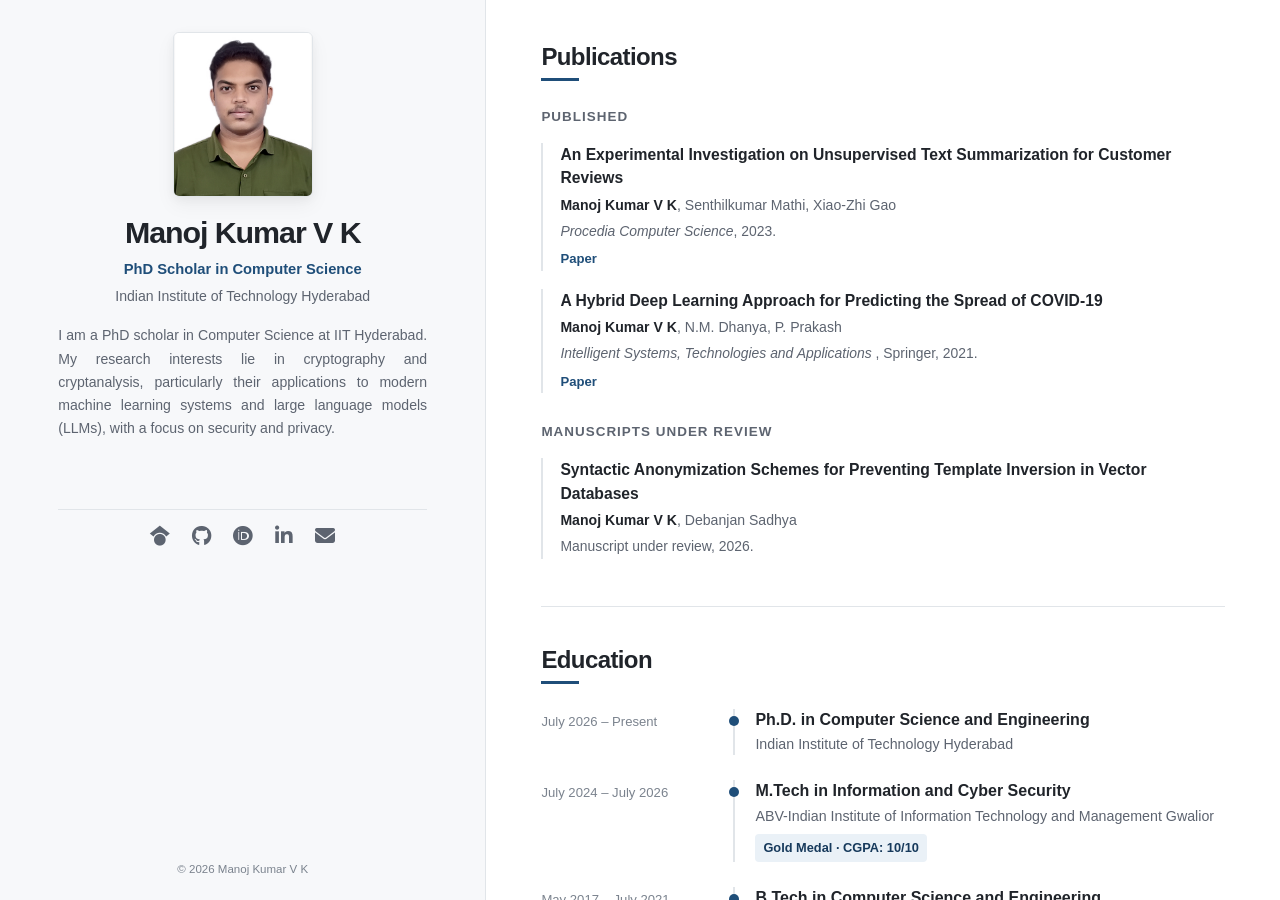
<file: index.html>
<!doctype html>
<html lang="en">
  <head>
    <meta charset="UTF-8" />
    <meta name="viewport" content="width=device-width, initial-scale=1.0" />

    <meta
      name="description"
      content="Academic website of Manoj Kumar V K, PhD Scholar in Computer Science at IIT Hyderabad."
    />

    <meta
      name="keywords"
      content="Manoj Kumar V K, IIT Hyderabad, Cryptography, Cryptanalysis, Machine Learning, Computer Science"
    />

    <meta name="author" content="Manoj Kumar V K" />

    <title>Manoj Kumar V K</title>

    <link
      rel="stylesheet"
      href="https://cdnjs.cloudflare.com/ajax/libs/font-awesome/6.7.2/css/all.min.css"
    />

    <link rel="stylesheet" href="css/style.css" />
  </head>

  <body>
    <div class="page-layout">
      <!-- =====================================================
             LEFT PROFILE / SIDEBAR
             Fixed on desktop, normal flow on mobile
        ====================================================== -->

      <aside class="profile-sidebar">
        <div class="profile-content">
          <!-- Profile Photograph -->
          <div class="profile-photo">
            <img
              src="assets/images/profile.jpg"
              alt="Portrait of Manoj Kumar V K"
            />
          </div>

          <!-- Name and Position -->
          <div class="profile-header">
            <h1>Manoj Kumar V K</h1>

            <p class="profile-role">PhD Scholar in Computer Science</p>

            <p class="profile-institution">
              Indian Institute of Technology Hyderabad
            </p>
          </div>

          <!-- Short Research Bio -->
          <div class="profile-bio">
            <p>
              I am a PhD scholar in Computer Science at IIT Hyderabad. My research interests lie in 
              cryptography and cryptanalysis, particularly their applications to modern machine 
              learning systems and large language models (LLMs), with a focus on security and privacy.
            </p>
            <br><br>
          </div>

          <!-- Academic / Social Links -->
          <nav class="profile-links" aria-label="Academic profiles">
            <a
              href="https://scholar.google.com/citations?user=tpVhzlkAAAAJ"
              target="_blank"
              rel="noopener noreferrer"
              aria-label="Google Scholar"
              title="Google Scholar"
            >
              <i class="fa-brands fa-google-scholar"></i>
            </a>

            <a
              href="https://github.com/vkmanojk/"
              target="_blank"
              rel="noopener noreferrer"
              aria-label="GitHub"
              title="GitHub"
            >
              <i class="fa-brands fa-github"></i>
            </a>

            <a
              href="https://orcid.org/0009-0004-7343-1407"
              target="_blank"
              rel="noopener noreferrer"
              aria-label="ORCID"
              title="ORCID"
            >
              <i class="fa-brands fa-orcid"></i>
            </a>

            <a
              href="https://www.linkedin.com/in/vkmanojk/"
              target="_blank"
              rel="noopener noreferrer"
              aria-label="LinkedIn"
              title="LinkedIn"
            >
              <i class="fa-brands fa-linkedin-in"></i>
            </a>

            <a
              href="mailto:vkmanojk@gmail.com"
              aria-label="Email"
              title="Email"
            >
              <i class="fa-solid fa-envelope"></i>
            </a>

            <!--
                    CV

                    <a
                        href="assets/cv/Manoj_Kumar_VK_CV.pdf"
                        target="_blank"
                        rel="noopener noreferrer"
                        aria-label="CV"
                        title="CV"
                    >
                        <i class="fa-solid fa-file-lines"></i>
                    </a>
                    -->
          </nav>

          <!-- Sidebar Footer -->
          <footer class="sidebar-footer">
            <p>
              &copy;
              <span id="current-year">2026</span>
              Manoj Kumar V K
            </p>
          </footer>
        </div>
      </aside>

      <!-- =====================================================
             RIGHT CONTENT
             This is the main scrollable academic content
        ====================================================== -->

      <main class="main-content">
        <!-- =================================================
                 Publications
            ================================================== -->

        <section id="publications" class="content-section">
          <h2>Publications</h2>

          <!-- Published Work -->

          <div class="content-group">
            <h3 class="group-title">Published</h3>

            <!-- Publication 1 -->

            <article class="publication">
              <p class="publication-title">
                An Experimental Investigation on Unsupervised Text Summarization
                for Customer Reviews
              </p>

              <p class="publication-authors">
                <strong>Manoj Kumar V K</strong>, Senthilkumar Mathi, Xiao-Zhi
                Gao
              </p>

              <p class="publication-venue">
                <em>Procedia Computer Science</em>, 2023.
              </p>

              <div class="publication-links">
                <a
                  href="https://www.sciencedirect.com/science/article/pii/S1877050923001473"
                  target="_blank"
                  rel="noopener noreferrer"
                >
                  Paper
                </a>
              </div>
            </article>

            <!-- Publication 2 -->

            <article class="publication">
              <p class="publication-title">
                A Hybrid Deep Learning Approach for Predicting the Spread of
                COVID-19
              </p>

              <p class="publication-authors">
                <strong>Manoj Kumar V K</strong>, N.M. Dhanya, P. Prakash
              </p>

              <p class="publication-venue">
                <em> Intelligent Systems, Technologies and Applications </em>,
                Springer, 2021.
              </p>

              <div class="publication-links">
                <a
                  href="https://link.springer.com/chapter/10.1007/978-981-16-0730-1_13"
                  target="_blank"
                  rel="noopener noreferrer"
                >
                  Paper
                </a>
              </div>
            </article>
          </div>

          <!-- Manuscripts Under Review -->

          <div class="content-group">
            <h3 class="group-title">Manuscripts Under Review</h3>

            <article class="publication">
              <p class="publication-title">
                Syntactic Anonymization Schemes for Preventing Template
                Inversion in Vector Databases
              </p>

              <p class="publication-authors">
                <strong>Manoj Kumar V K</strong>, Debanjan Sadhya
              </p>

              <p class="publication-venue">Manuscript under review, 2026.</p>
            </article>
          </div>
        </section>

        <!-- =================================================
                 Education
            ================================================== -->

        <section id="education" class="content-section">
          <h2>Education</h2>

          <div class="education-list">
            <!-- PhD -->

            <article class="education-item">
              <div class="education-year">July 2026 &ndash; Present</div>

              <div class="education-details">
                <h3>Ph.D. in Computer Science and Engineering</h3>

                <p class="institution">
                  Indian Institute of Technology Hyderabad
                </p>
              </div>
            </article>

            <!-- M.Tech -->

            <article class="education-item">
              <div class="education-year">July 2024 &ndash; July 2026</div>

              <div class="education-details">
                <h3>M.Tech in Information and Cyber Security</h3>

                <p class="institution">
                  ABV-Indian Institute of Information Technology and Management
                  Gwalior
                </p>

                <p class="achievement">Gold Medal &middot; CGPA: 10/10</p>
              </div>
            </article>

            <!-- B.Tech -->

            <article class="education-item">
              <div class="education-year">May 2017 &ndash; July 2021</div>

              <div class="education-details">
                <h3>B.Tech in Computer Science and Engineering</h3>

                <p class="institution">
                  Amrita Vishwa Vidyapeetham, Coimbatore
                </p>

                <p class="achievement">
                  Institute Rank: 10 &middot; CGPA: 9.40/10 
                </p>
              </div>
            </article>
          </div>
        </section>

        <!-- =================================================
                 Teaching
            ================================================== -->

        <section id="teaching" class="content-section">
  <h2>Teaching</h2>

  <div class="teaching-list">

    <!-- IIT Hyderabad -->

    <article class="teaching-item">
      <div class="teaching-header">
        <div>
          <h3>Teaching Assistant</h3>
          <p class="institution">IIT Hyderabad</p>
        </div>

        <span class="teaching-year">2026 &ndash; Present</span>
      </div>

      <div class="semester">
        <span class="course-name">ID1063: Introduction to Programming</span>
        <span class="semester-year">Jul&ndash;Nov 2026</span>
      </div>
    </article>

    <!-- ABV-IIITM -->

    <article class="teaching-item">
      <div class="teaching-header">
        <div>
          <h3>Teaching Assistant</h3>

          <p class="institution">ABV-IIITM Gwalior</p>
        </div>

        <span class="teaching-year">2024 &ndash; 2026</span>
      </div>

      <p class="teaching-description">
        Conducted tutorials and laboratory sessions across several
        undergraduate courses during my M.Tech.
      </p>

      <ul class="course-list">
        <li>Data Structures and Algorithms</li>
        <li>Software Engineering Lab</li>
        <li>Fundamentals of Cryptography</li>
        <li>Database Management Systems Lab</li>
        <li>Data Structures Lab</li>
        <li>Digital Forensics Lab</li>
        <li>C Programming Lab</li>
      </ul>
    </article>

    <!-- Amrita -->

    <article class="teaching-item">
      <div class="teaching-header">
        <div>
          <h3>Teaching Assistant</h3>

          <p class="institution">
            Amrita Vishwa Vidyapeetham, Coimbatore
          </p>
        </div>

        <span class="teaching-year">2020 &ndash; 2021</span>
      </div>

      <p class="teaching-description">
        Conducted tutorials in Data Structures and Algorithms and
        laboratory sessions in Computer Programming during the final
        year of my B.Tech.
      </p>
    </article>

    <!-- Outreach -->

    <article class="teaching-item">
      <div class="teaching-header">
        <div>
          <h3>Educational Outreach</h3>

          <p class="institution">Volunteer Teaching</p>
        </div>
      </div>

      <p class="teaching-description">
        Volunteered in educational initiatives teaching school children
        through non-profit organizations, such as U&amp;I.
      </p>
    </article>

  </div>
</section>
      </main>
    </div>

    <script src="js/main.js"></script>
  </body>
</html>
</file>
<file: css/style.css>
/* =========================================================
   Manoj Kumar V K — Academic Portfolio
   Two-column academic layout
========================================================= */

/* ---------------------------------------------------------
   1. Variables
--------------------------------------------------------- */

:root {
  --bg: #ffffff;
  --sidebar-bg: #f7f8fa;

  --text: #20242a;
  --text-secondary: #5d6470;
  --text-light: #7b838e;

  --accent: #1f4e79;
  --accent-dark: #173a5c;
  --accent-light: #eaf1f7;

  --border: #e1e5e9;

  --sidebar-width: 38%;
  --content-max-width: 780px;

  --transition: 0.2s ease;
}

/* ---------------------------------------------------------
   2. Reset / Base
--------------------------------------------------------- */

* {
  margin: 0;
  padding: 0;
  box-sizing: border-box;
}

html {
  scroll-behavior: smooth;
}

body {
  font-family:
    Inter,
    -apple-system,
    BlinkMacSystemFont,
    "Segoe UI",
    Roboto,
    Helvetica,
    Arial,
    sans-serif;

  background: var(--bg);
  color: var(--text);

  font-size: 16px;
  line-height: 1.7;

  -webkit-font-smoothing: antialiased;
  text-rendering: optimizeLegibility;

  overflow: hidden;
}

img {
  display: block;
  max-width: 100%;
}

a {
  color: var(--accent);
  text-decoration: none;

  transition: color var(--transition);
}

a:hover {
  color: var(--accent-dark);
}

/* ---------------------------------------------------------
   3. Main Page Layout
--------------------------------------------------------- */

.page-layout {
  display: grid;

  grid-template-columns: minmax(350px, var(--sidebar-width)) minmax(0, 1fr);

  height: 100vh;
  height: 100dvh;

  overflow: hidden;
}

/* =========================================================
   LEFT PROFILE SIDEBAR
========================================================= */

.profile-sidebar {
  height: 100vh;
  height: 100dvh;

  background: var(--sidebar-bg);

  border-right: 1px solid var(--border);

  overflow: hidden;
}

.profile-content {
  width: min(76%, 400px);
  height: 100%;

  margin: 0 auto;
  padding: 32px 0 20px;

  display: flex;
  flex-direction: column;

  text-align: center;
}

/* ---------------------------------------------------------
   4. Profile Photograph
--------------------------------------------------------- */

.profile-photo {
  display: flex;
  justify-content: center;

  margin-bottom: 18px;
}

.profile-photo img {
  width: 140px;
  height: 165px;

  object-fit: cover;
  object-position: center;

  border: 1px solid var(--border);
  border-radius: 6px;

  box-shadow:
    0 3px 10px rgba(0, 0, 0, 0.04),
    0 8px 20px rgba(0, 0, 0, 0.05);
}

/* ---------------------------------------------------------
   5. Profile Header
--------------------------------------------------------- */

.profile-header {
  margin-bottom: 18px;

  text-align: center;
}

.profile-header h1 {
  margin-bottom: 7px;

  color: var(--text);

  font-size: 1.9rem;
  line-height: 1.15;

  font-weight: 700;
  letter-spacing: -0.035em;
}

.profile-role {
  margin-bottom: 4px;

  color: var(--accent);

  font-size: 0.92rem;
  font-weight: 600;
}

.profile-institution {
  color: var(--text-secondary);

  font-size: 0.88rem;
  line-height: 1.45;
}

/* ---------------------------------------------------------
   6. Profile Bio
--------------------------------------------------------- */

.profile-bio {
  width: 100%;
  max-width: 370px;

  margin: 0 auto 14px;

  text-align: justify;
}

.profile-bio p {
  color: var(--text-secondary);

  font-size: 0.88rem;
  line-height: 1.65;

  text-align: justify;
}

/* ---------------------------------------------------------
   7. Profile Links
--------------------------------------------------------- */

.profile-links {
  display: flex;
  justify-content: center;
  align-items: center;
  flex-wrap: wrap;

  gap: 22px;

  padding-top: 16px;

  border-top: 1px solid var(--border);

  text-align: center;
}

.profile-links a {
  display: inline-flex;
  align-items: center;
  justify-content: center;

  color: var(--text-secondary);

  font-size: 1.25rem;

  transition:
    color var(--transition),
    transform var(--transition);
}

.profile-links a:hover {
  color: var(--accent);

  text-decoration: none;

  transform: translateY(-2px);
}

/* ---------------------------------------------------------
   8. Sidebar Footer
--------------------------------------------------------- */

.sidebar-footer {
  margin-top: auto;
  padding-top: 15px;

  text-align: center;
}

.sidebar-footer p {
  color: var(--text-light);

  font-size: 0.72rem;
}

/* =========================================================
   RIGHT CONTENT
========================================================= */

.main-content {
  height: 100vh;
  height: 100dvh;

  overflow-y: auto;
  overflow-x: hidden;

  scroll-behavior: smooth;

  padding: 42px 55px 55px;
}

.main-content > * {
  width: 100%;
  max-width: var(--content-max-width);

  margin-left: auto;
  margin-right: auto;
}

/* ---------------------------------------------------------
   9. Content Sections
--------------------------------------------------------- */

.content-section {
  margin-bottom: 38px;
  padding-bottom: 42px;

  border-bottom: 1px solid var(--border);
}

.content-section:last-child {
  margin-bottom: 0;
  padding-bottom: 15px;

  border-bottom: none;
}

.content-section > h2 {
  position: relative;

  margin-bottom: 25px;
  padding-bottom: 9px;

  color: var(--text);

  font-size: 1.5rem;
  line-height: 1.25;

  font-weight: 700;
  letter-spacing: -0.025em;
}

.content-section > h2::after {
  content: "";

  position: absolute;

  left: 0;
  bottom: 0;

  width: 38px;
  height: 3px;

  background: var(--accent);
}

/* ---------------------------------------------------------
   10. General Content Groups
--------------------------------------------------------- */

.content-group {
  margin-bottom: 28px;
}

.content-group:last-child {
  margin-bottom: 0;
}

.group-title {
  margin-bottom: 14px;

  color: var(--text-secondary);

  font-size: 0.84rem;
  font-weight: 650;

  text-transform: uppercase;
  letter-spacing: 0.075em;
}

/* =========================================================
   PUBLICATIONS
========================================================= */

.publication {
  position: relative;

  margin-bottom: 18px;
  padding-left: 17px;

  border-left: 2px solid var(--border);

  transition: border-color var(--transition);
}

.publication:last-child {
  margin-bottom: 0;
}

.publication:hover {
  border-left-color: var(--accent);
}

.publication-title {
  margin-bottom: 4px;

  color: var(--text);

  font-size: 0.98rem;
  font-weight: 650;
  line-height: 1.5;
}

.publication-authors {
  margin-bottom: 2px;

  color: var(--text-secondary);

  font-size: 0.88rem;
}

.publication-authors strong {
  color: var(--text);

  font-weight: 600;
}

.publication-venue {
  margin-bottom: 5px;

  color: var(--text-secondary);

  font-size: 0.87rem;
}

.publication-links {
  display: flex;
  flex-wrap: wrap;

  gap: 12px;
}

.publication-links a {
  font-size: 0.82rem;
  font-weight: 650;
}

.publication-links a:hover {
  text-decoration: underline;
  text-underline-offset: 3px;
}

/* =========================================================
   EDUCATION
========================================================= */

.education-list {
  display: flex;
  flex-direction: column;

  gap: 25px;
}

.education-item {
  display: grid;

  grid-template-columns: 165px minmax(0, 1fr);

  gap: 27px;
}

.education-year {
  padding-top: 3px;

  color: var(--text-light);

  font-size: 0.82rem;
  font-weight: 500;
  line-height: 1.5;
}

.education-details {
  position: relative;

  padding-left: 20px;

  border-left: 2px solid var(--border);
}

.education-details::before {
  content: "";

  position: absolute;

  left: -6px;
  top: 7px;

  width: 10px;
  height: 10px;

  background: var(--accent);

  border-radius: 50%;
}

.education-details h3 {
  margin-bottom: 3px;

  color: var(--text);

  font-size: 1rem;
  font-weight: 650;
  line-height: 1.4;
}

.institution {
  color: var(--text-secondary);

  font-size: 0.89rem;
  line-height: 1.5;
}

.achievement {
  display: inline-block;

  margin-top: 7px;
  padding: 3px 8px;

  color: var(--accent-dark);
  background: var(--accent-light);

  border-radius: 4px;

  font-size: 0.8rem;
  font-weight: 600;
}

/* =========================================================
   TEACHING
========================================================= */

.teaching-list {
  display: flex;
  flex-direction: column;

  gap: 23px;
}

.teaching-item {
  padding-bottom: 23px;

  border-bottom: 1px solid var(--border);
}

.teaching-item:last-child {
  padding-bottom: 0;

  border-bottom: none;
}

.teaching-header {
  display: flex;
  align-items: flex-start;
  justify-content: space-between;

  gap: 25px;

  margin-bottom: 8px;
}

.teaching-header h3 {
  margin-bottom: 2px;

  color: var(--text);

  font-size: 1rem;
  font-weight: 650;
}

.teaching-year {
  flex-shrink: 0;

  padding-top: 3px;

  color: var(--text-light);

  font-size: 0.82rem;
}

.teaching-description {
  max-width: 720px;

  color: var(--text-secondary);

  font-size: 0.89rem;
  line-height: 1.6;
}

/* ---------------------------------------------------------
   11. Teaching Semesters
--------------------------------------------------------- */

.semester {
  display: flex;
  align-items: baseline;
  justify-content: space-between;

  gap: 25px;
  margin-top: 14px;
}

.course-name {
  color: var(--text-secondary);

  font-size: 0.89rem;
  line-height: 1.5;
}

.semester-year {
  flex-shrink: 0;

  color: var(--text-light);

  font-size: 0.82rem;
}

/* ---------------------------------------------------------
   12. Course Tags
--------------------------------------------------------- */

.course-list {
  display: flex;
  flex-wrap: wrap;

  gap: 6px;

  margin-top: 11px;

  list-style: none;
}

.course-list li {
  padding: 4px 8px;

  color: var(--text-secondary);
  background: var(--sidebar-bg);

  border: 1px solid var(--border);
  border-radius: 4px;

  font-size: 0.77rem;
  line-height: 1.35;
}

/* ---------------------------------------------------------
   13. Scrollbar
--------------------------------------------------------- */

.main-content {
  scrollbar-width: thin;
  scrollbar-color: #c5cbd2 transparent;
}

.main-content::-webkit-scrollbar {
  width: 7px;
}

.main-content::-webkit-scrollbar-track {
  background: transparent;
}

.main-content::-webkit-scrollbar-thumb {
  background: #c5cbd2;

  border-radius: 10px;
}

.main-content::-webkit-scrollbar-thumb:hover {
  background: #aeb5bd;
}

/* ---------------------------------------------------------
   14. Text Selection
--------------------------------------------------------- */

::selection {
  color: var(--text);
  background: var(--accent-light);
}

/* =========================================================
   RESPONSIVE DESIGN
========================================================= */

/* ---------------------------------------------------------
   15. Smaller Laptops / Tablets
--------------------------------------------------------- */

@media (max-width: 1050px) {
  :root {
    --sidebar-width: 40%;
    --content-max-width: 700px;
  }

  .page-layout {
    grid-template-columns: minmax(320px, var(--sidebar-width)) minmax(0, 1fr);
  }

  .profile-content {
    width: 80%;
    padding-top: 28px;
  }

  .profile-photo img {
    width: 135px;
    height: 160px;
  }

  .profile-header h1 {
    font-size: 1.8rem;
  }

  .main-content {
    padding: 38px 40px 50px;
  }

  .education-item {
    grid-template-columns: 135px minmax(0, 1fr);

    gap: 22px;
  }
}

/* ---------------------------------------------------------
   16. Mobile / Narrow Tablets
--------------------------------------------------------- */

@media (max-width: 800px) {
  body {
    overflow: auto;
  }

  .page-layout {
    display: block;

    height: auto;

    overflow: visible;
  }

  /* Profile becomes page header */

  .profile-sidebar {
    height: auto;

    overflow: visible;

    border-right: none;
    border-bottom: 1px solid var(--border);
  }

  .profile-content {
    width: min(88%, 650px);

    height: auto;
    min-height: auto;

    padding: 40px 0 32px;

    margin: 0 auto;
  }

  .profile-photo {
    margin-bottom: 18px;
  }

  .profile-photo img {
    width: 135px;
    height: 160px;
  }

  .profile-header h1 {
    font-size: 2rem;
  }

  .profile-bio {
    max-width: 550px;
  }

  .sidebar-footer {
    margin-top: 25px;
    padding-top: 0;
  }

  /* Main content becomes normal page */

  .main-content {
    width: min(88%, 650px);

    height: auto;

    margin: 0 auto;

    padding: 42px 0 60px;

    overflow: visible;
  }

  .content-section {
    margin-bottom: 40px;
    padding-bottom: 45px;
  }
}

/* ---------------------------------------------------------
   17. Phones
--------------------------------------------------------- */

@media (max-width: 600px) {
  .profile-content,
  .main-content {
    width: 88%;
  }

  .profile-content {
    padding-top: 32px;
  }

  .profile-photo img {
    width: 125px;
    height: 150px;
  }

  .profile-header h1 {
    font-size: 1.9rem;
  }

  .profile-role {
    font-size: 0.9rem;
  }

  .profile-institution {
    font-size: 0.85rem;
  }

  .profile-bio p {
    font-size: 0.87rem;
  }

  .profile-links {
    gap: 7px 15px;
  }

  /* Sections */

  .main-content {
    padding-top: 38px;
  }

  .content-section {
    margin-bottom: 35px;
    padding-bottom: 38px;
  }

  .content-section > h2 {
    margin-bottom: 25px;

    font-size: 1.4rem;
  }

  /* Education */

  .education-list {
    gap: 26px;
  }

  .education-item {
    display: block;
  }

  .education-year {
    margin-bottom: 8px;
  }

  /* Teaching */

  .teaching-header {
    display: block;
  }

  .teaching-year {
    display: block;

    margin-top: 4px;
  }

  .course-list {
    display: flex;
  }
}

/* ---------------------------------------------------------
   18. Very Small Phones
--------------------------------------------------------- */

@media (max-width: 400px) {
  .profile-header h1 {
    font-size: 1.75rem;
  }

  .profile-photo img {
    width: 115px;
    height: 140px;
  }

  .profile-links {
    gap: 6px 12px;
  }

  .profile-links a {
    font-size: 0.8rem;
  }

  .publication {
    padding-left: 14px;
  }
}

/* ---------------------------------------------------------
   19. Accessibility — Reduced Motion
--------------------------------------------------------- */

@media (prefers-reduced-motion: reduce) {
  html,
  .main-content {
    scroll-behavior: auto;
  }

  *,
  *::before,
  *::after {
    transition-duration: 0.01ms !important;
    animation-duration: 0.01ms !important;
    animation-iteration-count: 1 !important;
  }
}
</file>
